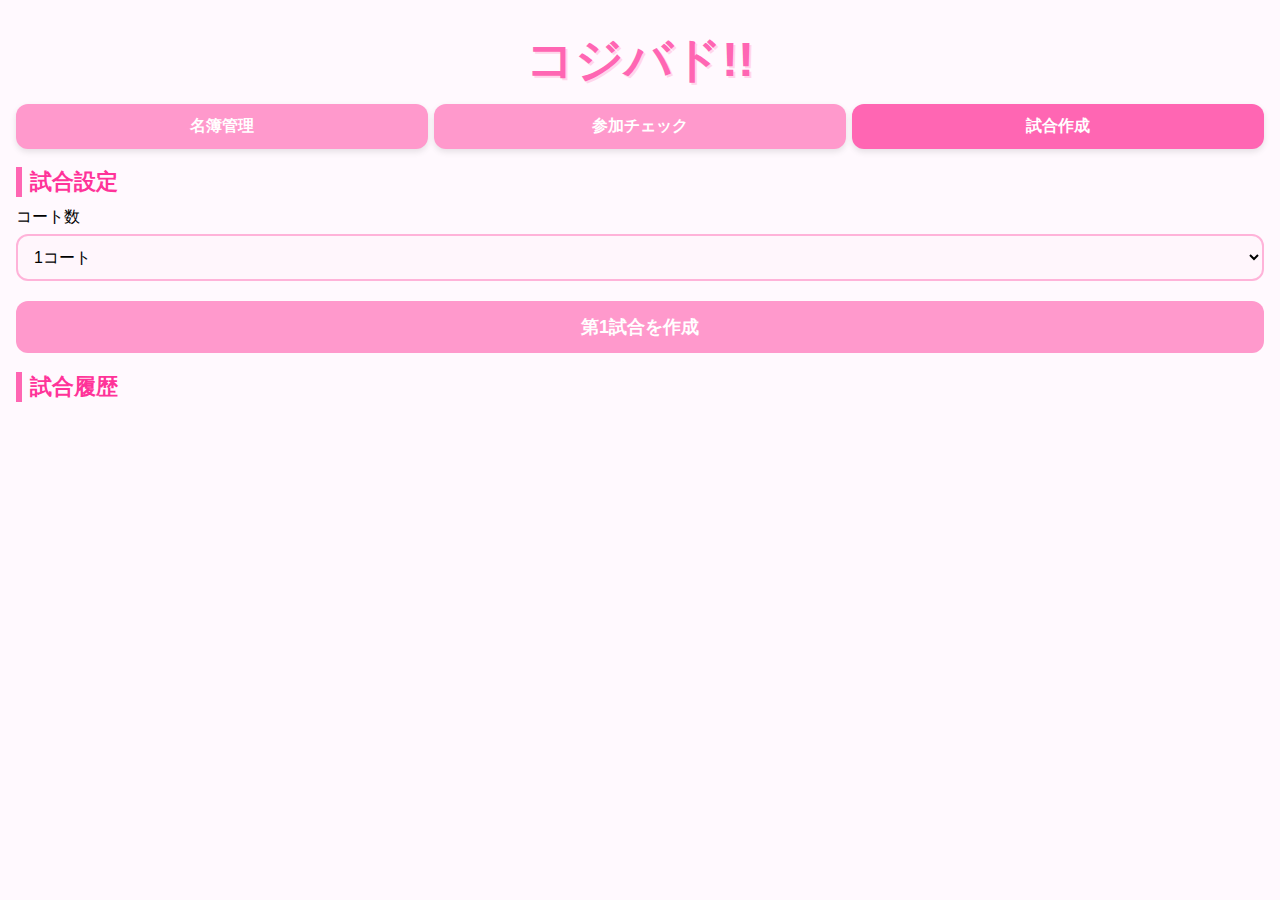
<file: index.html>
<!DOCTYPE html>
<html lang="ja">
<head>
  <meta charset="UTF-8">
  <title>コジバド!! - 試合作成</title>
  <meta name="viewport" content="width=device-width, initial-scale=1">
  <link rel="stylesheet" href="style.css">
</head>

<body>

<h1 class="title">コジバド!!</h1>

<div class="top-nav">
  <a href="players.html">名簿管理</a>
  <a href="attendance.html">参加チェック</a>
  <a class="active" href="index.html">試合作成</a>
</div>

<div class="setting-block">
  <h2>試合設定</h2>

  <label>コート数</label>
  <select id="courtsSelect">
    <option value="1">1コート</option>
    <option value="2">2コート</option>
  </select>

  <button id="setupBtn">第1試合を作成</button>
</div>

<div id="rounds" class="setting-block">
  <h2>試合履歴</h2>
</div>

<div id="nextRoundContainer"></div>

<!-- ✅ 集計（プレイヤーステータス） -->
<div id="playerSummary" class="setting-block" style="display:none;">
  <h2>プレイヤーステータス（集計）</h2>
  <div id="playerTable"></div>
</div>

<!-- 共通ロジック -->
<script src="common.js"></script>

<script>
let players = [];
let roundNumber = 1;
let schedule = {};

document.getElementById("setupBtn").onclick = () => {
  const activeNames = getActivePlayers();

  if (!activeNames || activeNames.length < 4) {
    alert("参加者は4人以上必要だよ💦");
    return;
  }

  // ✅ここ：playersを正規化（Set持ち）
  players = normalizePlayers(activeNames);

  // 全員常に参加できる前提のスケジュール
  schedule = {};
  players.forEach(p => {
    schedule[p.name] = [{ from: 1, to: 999 }];
  });
  saveSchedule(schedule);

  roundNumber = 1;
  document.getElementById("rounds").innerHTML = "<h2>試合履歴</h2>";
  document.getElementById("nextRoundContainer").innerHTML = "";

  // ✅集計パネルON
  document.getElementById("playerSummary").style.display = "block";
  renderPlayerTable();

  createNextRound();
};

function createNextRound() {
  const courtCount = Number(document.getElementById("courtsSelect").value);

  const result = generateRound(
    players,
    roundNumber,
    courtCount,
    getAiWeights(),
    getSchedule()
  );

  if (!result) {
    alert("もう組めないかも🥺");
    return;
  }

  renderRound(result.rounds, result.refs);
  renderPlayerTable(); // ✅毎回更新

  roundNumber++;
}

function renderRound(rounds, refs) {
  const box = document.createElement("div");
  box.className = "match-round";
  box.innerHTML = `<h3>第${roundNumber}試合</h3>`;

  rounds.forEach((r, i) => {
    box.innerHTML += `
      <div class="match-card">
        <div class="match-line">
          <b>コート${i + 1}</b>
          <span class="ref">（審判：${players[refs[i]].name}）</span>
        </div>
        <div class="teams">
          <div class="team">A：${players[r.teamA[0]].name} ＆ ${players[r.teamA[1]].name}</div>
          <div class="team">B：${players[r.teamB[0]].name} ＆ ${players[r.teamB[1]].name}</div>
        </div>
      </div>
    `;
  });

  document.getElementById("rounds").appendChild(box);

  // 最新試合の下にボタン
  document.getElementById("nextRoundContainer").innerHTML =
    `<button onclick="createNextRound()">次の試合を作成</button>`;
}

// ✅集計表示
function renderPlayerTable() {
  let html = `
    <table class="status-table">
      <thead>
        <tr>
          <th>名前</th>
          <th>試合</th>
          <th>審判</th>
          <th>休憩</th>
        </tr>
      </thead>
      <tbody>
  `;

  players.forEach(p => {
    html += `
      <tr>
        <td>${p.name}</td>
        <td>${p.games}</td>
        <td>${p.refs}</td>
        <td>${p.rests}</td>
      </tr>
    `;
  });

  html += `
      </tbody>
    </table>
  `;

  document.getElementById("playerTable").innerHTML = html;
}
</script>

</body>
</html>
</file>
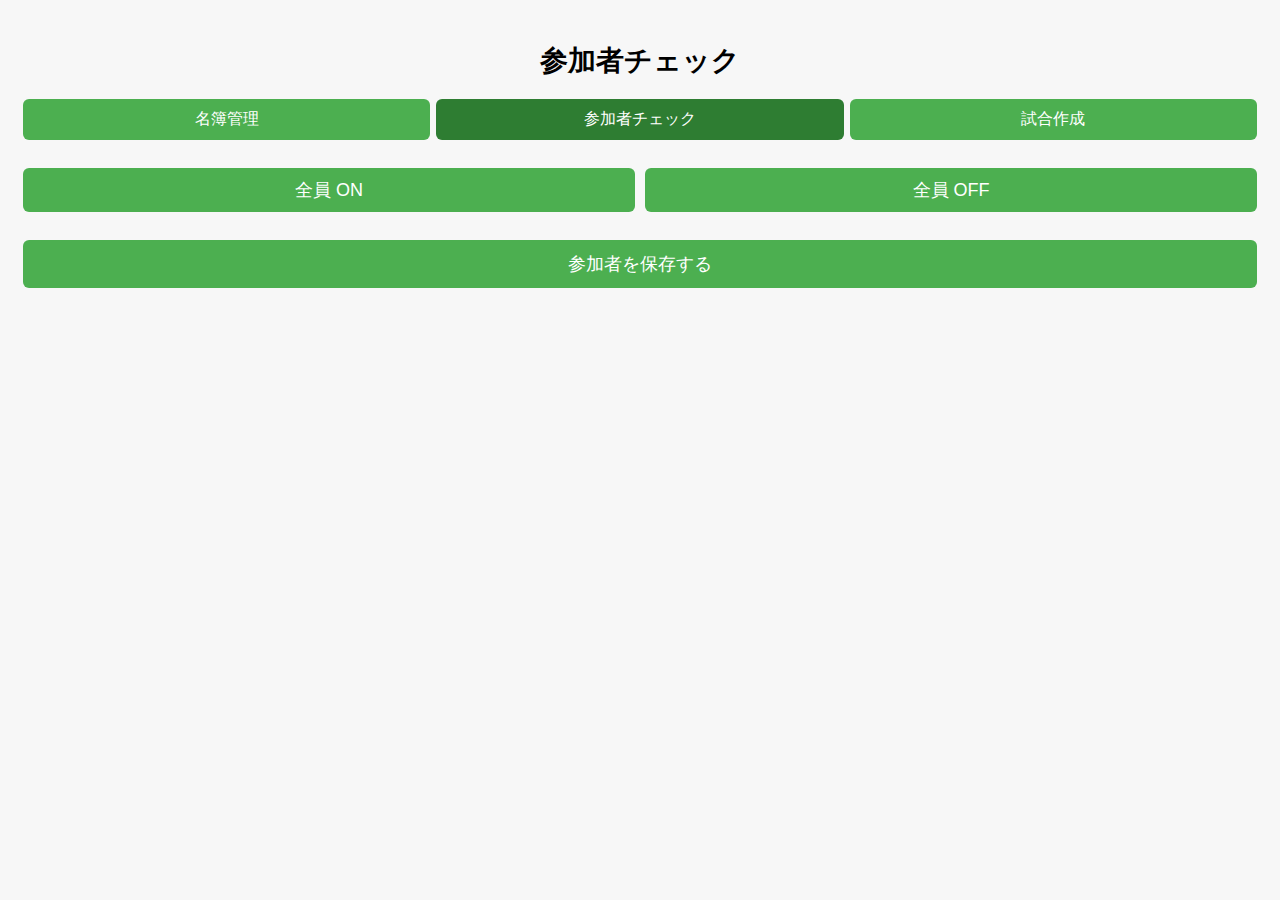
<file: attendance.html>
<!DOCTYPE html>
<html lang="ja">
<head>
<meta charset="UTF-8">
<title>参加者チェック - コジバド！！</title>
<meta name="viewport" content="width=device-width, initial-scale=1">

<style>
  body {
    font-family: "Hiragino Kaku Gothic ProN", sans-serif;
    padding: 15px;
    background: #f7f7f7;
  }
  h1 {
    text-align: center;
    font-size: 28px;
  }

  .top-nav {
    display: flex;
    gap: 6px;
    margin-bottom: 16px;
  }
  .top-nav a {
    flex: 1;
    padding: 10px;
    background: #4CAF50;
    color: white;
    text-align: center;
    text-decoration: none;
    border-radius: 6px;
  }
  .top-nav a.active {
    background: #2e7d32;
  }

  ul { list-style: none; padding: 0; }
  li {
    background: white;
    padding: 10px;
    margin-bottom: 6px;
    border-radius: 6px;
    border: 1px solid #ccc;
    font-size: 18px;
  }

  button {
    width: 100%;
    padding: 12px;
    background: #4CAF50;
    border: none;
    color: white;
    border-radius: 6px;
    font-size: 18px;
    margin-top: 12px;
  }
  .btn-row {
    display: flex;
    gap: 10px;
  }
  .btn-row button {
    flex: 1;
    padding: 10px;
  }
</style>
</head>

<body>

<h1>参加者チェック</h1>

<div class="top-nav">
  <a href="players.html">名簿管理</a>
  <a href="attendance.html" class="active">参加者チェック</a>
  <a href="index.html">試合作成</a>
</div>

<div class="btn-row">
  <button onclick="checkAll()">全員 ON</button>
  <button onclick="uncheckAll()">全員 OFF</button>
</div>

<ul id="memberList"></ul>

<button onclick="saveActive()">参加者を保存する</button>

<script>
let members = [];

window.onload = function () {
  loadMembers();
  renderList();
};

function loadMembers() {
  members = JSON.parse(localStorage.getItem("players") || "[]");
  if (!Array.isArray(members)) members = [];
}

function renderList() {
  const ul = document.getElementById("memberList");
  ul.innerHTML = "";

  members.forEach(name => {
    const li = document.createElement("li");
    li.innerHTML = `
      <label>
        <input type="checkbox" data-name="${name}"> ${name}
      </label>
    `;
    ul.appendChild(li);
  });
}

function checkAll() {
  document.querySelectorAll("input[type='checkbox']")
    .forEach(cb => cb.checked = true);
}

function uncheckAll() {
  document.querySelectorAll("input[type='checkbox']")
    .forEach(cb => cb.checked = false);
}

function saveActive() {
  const list = [];
  document.querySelectorAll("input[type='checkbox']").forEach(cb => {
    if (cb.checked) list.push(cb.dataset.name);
  });

  if (list.length < 4) {
    alert("4人以上選択してください！");
    return;
  }

  localStorage.setItem("activePlayers", JSON.stringify(list));
  alert("保存しました！");
}
</script>

</body>
</html>
</file>
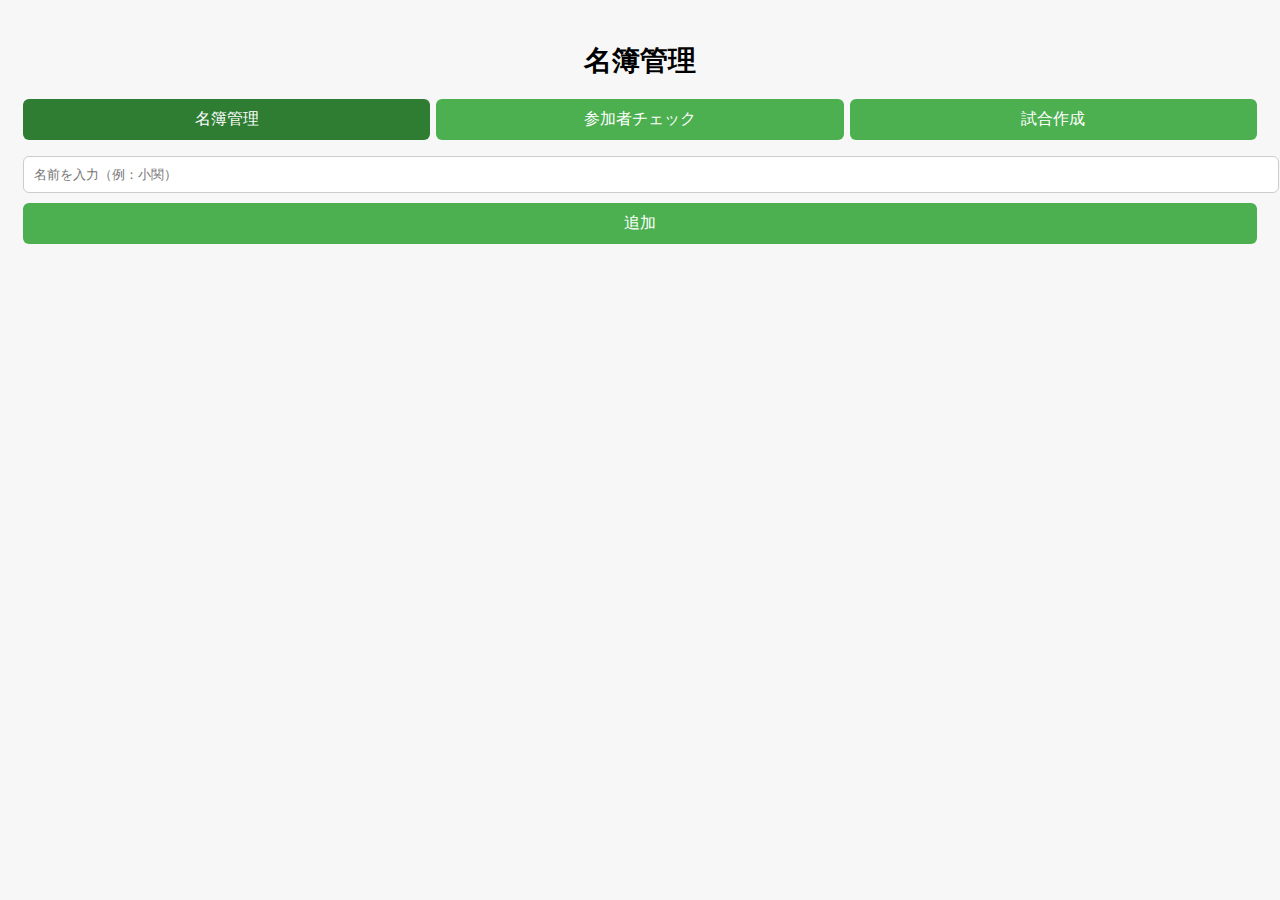
<file: players.html>
<!DOCTYPE html>
<html lang="ja">
<head>
<meta charset="UTF-8">
<title>名簿管理 - コジバド！！</title>
<meta name="viewport" content="width=device-width, initial-scale=1">

<style>
  body {
    font-family: "Hiragino Kaku Gothic ProN", sans-serif;
    padding: 15px;
    background: #f7f7f7;
  }
  h1 {
    text-align: center;
    font-size: 28px;
  }

  .top-nav {
    display: flex;
    gap: 6px;
    margin-bottom: 16px;
  }
  .top-nav a {
    flex: 1;
    padding: 10px;
    background: #4CAF50;
    color: white;
    text-align: center;
    text-decoration: none;
    border-radius: 6px;
  }
  .top-nav a.active {
    background: #2e7d32;
  }

  #playerInput {
    width: 100%;
    padding: 10px;
    margin-bottom: 10px;
    border-radius: 6px;
    border: 1px solid #ccc;
  }

  #addBtn {
    width: 100%;
    padding: 10px;
    background: #4CAF50;
    color: white;
    border: none;
    border-radius: 6px;
    font-size: 16px;
  }

  ul {
    list-style: none;
    padding: 0;
    margin-top: 15px;
  }
  li {
    background: white;
    padding: 10px;
    margin-bottom: 6px;
    border: 1px solid #ccc;
    border-radius: 6px;
    display: flex;
    justify-content: space-between;
    align-items: center;
  }

  .btn-small {
    padding: 4px 8px;
    background: #4CAF50;
    color: white;
    border: none;
    border-radius: 4px;
    margin-left: 5px;
  }
  .btn-del {
    background: #e53935;
  }
</style>
</head>

<body>

<h1>名簿管理</h1>

<div class="top-nav">
  <a href="players.html" class="active">名簿管理</a>
  <a href="attendance.html">参加者チェック</a>
  <a href="index.html">試合作成</a>
</div>

<input id="playerInput" type="text" placeholder="名前を入力（例：小関）">
<button id="addBtn">追加</button>

<ul id="playerList"></ul>

<script>
let players = [];

window.onload = function () {
  loadPlayers();
  renderPlayers();

  document.getElementById("addBtn").onclick = addPlayer;
};

function loadPlayers() {
  players = JSON.parse(localStorage.getItem("players") || "[]");
  if (!Array.isArray(players)) players = [];
}

function savePlayers() {
  localStorage.setItem("players", JSON.stringify(players));
}

function addPlayer() {
  const name = document.getElementById("playerInput").value.trim();
  if (!name) return;

  players.push(name);
  savePlayers();
  renderPlayers();
  document.getElementById("playerInput").value = "";
}

function deletePlayer(i) {
  players.splice(i, 1);
  savePlayers();
  renderPlayers();
}

function moveUp(i) {
  if (i === 0) return;
  [players[i - 1], players[i]] = [players[i], players[i - 1]];
  savePlayers();
  renderPlayers();
}

function moveDown(i) {
  if (i === players.length - 1) return;
  [players[i + 1], players[i]] = [players[i], players[i + 1]];
  savePlayers();
  renderPlayers();
}

function renderPlayers() {
  const ul = document.getElementById("playerList");
  ul.innerHTML = "";

  players.forEach((name, i) => {
    const li = document.createElement("li");
    li.innerHTML = `
      <span>${name}</span>
      <div>
        <button class="btn-small" onclick="moveUp(${i})">↑</button>
        <button class="btn-small" onclick="moveDown(${i})">↓</button>
        <button class="btn-small btn-del" onclick="deletePlayer(${i})">削除</button>
      </div>
    `;
    ul.appendChild(li);
  });
}
</script>

</body>
</html>
</file>
<file: style.css>
/* ======================================================
   基本
====================================================== */
body {
  font-family: "Hiragino Maru Gothic ProN", "Rounded Mplus 1c", sans-serif;
  background: #fff9fe;
  margin: 0;
  padding: 16px;
}

/* ======================================================
   見出し
====================================================== */
h1 {
  text-align: center;
  font-size: 48px;
  font-weight: 900;
  margin: 12px 0;
  color: #ff66b3;
  text-shadow: 2px 2px #ffd6eb;
}

h2 {
  font-size: 22px;
  border-left: 6px solid #ff66b3;
  padding-left: 8px;
  margin-bottom: 10px;
  color: #ff3399;
}

/* ======================================================
   ナビゲーション
====================================================== */
.top-nav {
  display: flex;
  gap: 6px;
  margin-bottom: 16px;
}

.top-nav a {
  flex: 1;
  background: #ff99cc;
  color: white;
  text-align: center;
  padding: 12px;
  border-radius: 12px;
  font-weight: bold;
  text-decoration: none;
  box-shadow: 0 3px 6px rgba(0,0,0,0.1);
}

.top-nav a.active {
  background: #ff66b3;
}

/* ======================================================
   パネル
====================================================== */
.panel {
  background: white;
  padding: 16px;
  border-radius: 14px;
  border: 2px solid #ffd3ec;
  box-shadow: 0 2px 6px rgba(0,0,0,0.08);
  margin-bottom: 18px;
}

/* ======================================================
   セレクト / 入力
====================================================== */
select, input[type="text"] {
  width: 100%;
  padding: 12px;
  border-radius: 12px;
  border: 2px solid #ffb3d9;
  background: #fff6fc;
  font-size: 16px;
  margin-top: 6px;
  margin-bottom: 10px;
}

input:focus, select:focus {
  outline: none;
  border-color: #ff66b3;
  background: #ffeaf7;
}

/* ======================================================
   ボタン
====================================================== */
button {
  width: 100%;
  padding: 14px;
  font-size: 18px;
  margin-top: 10px;
  font-weight: bold;
  color: white;
  border: none;
  border-radius: 12px;
  cursor: pointer;
  background: #ff99cc;
  transition: 0.2s;
}

button:hover {
  background: #ff66b3;
}

.green { background: #8ee38e !important; }
.green:hover { background: #5ac55a !important; }

.red { background: #ff6675 !important; }
.red:hover { background: #ff334f !important; }

.pink { background: #ff99cc !important; }
.pink:hover { background: #ff6fba !important; }

/* ======================================================
   名簿・参加者チェックリスト
====================================================== */
.list-item {
  background: #ffe6f3;
  padding: 14px;
  border-radius: 14px;
  border: 2px solid #ffb3d9;
  font-size: 20px;
  margin-bottom: 12px;

  display: flex;
  justify-content: space-between;
  align-items: center;
}

.list-item label {
  display: flex;
  gap: 10px;
  align-items: center;
}

.drag {
  font-size: 22px;
  color: #ff66b3;
  cursor: grab;
}

/* ラウンド設定（from〜to 部分） */
.range-box {
  margin-top: 8px;
  background: #ffffff;
  border-radius: 10px;
  padding: 10px;
  border: 1px solid #ffb3d9;
}

/* ======================================================
   試合カード
====================================================== */
.match-round {
  background: white;
  padding: 16px;
  border-radius: 14px;
  border: 2px solid #ffd3ec;
  margin-bottom: 18px;
}

.match-card {
  background: #fff6fc;
  border: 2px solid #ffb3d9;
  padding: 10px;
  margin-bottom: 10px;
  border-radius: 12px;
}

.match-card p {
  margin: 4px 0;
}

/* ======================================================
   テーブル（プレイヤーステータス）
====================================================== */
table {
  width: 100%;
  border-collapse: collapse;
  margin-top: 10px;
}

th {
  background: #ffe0f4;
  padding: 10px;
  border-bottom: 2px solid #ffb3d9;
}

td {
  padding: 10px;
  background: #fff;
  border-bottom: 1px solid #ffd3ec;
}
</file>
